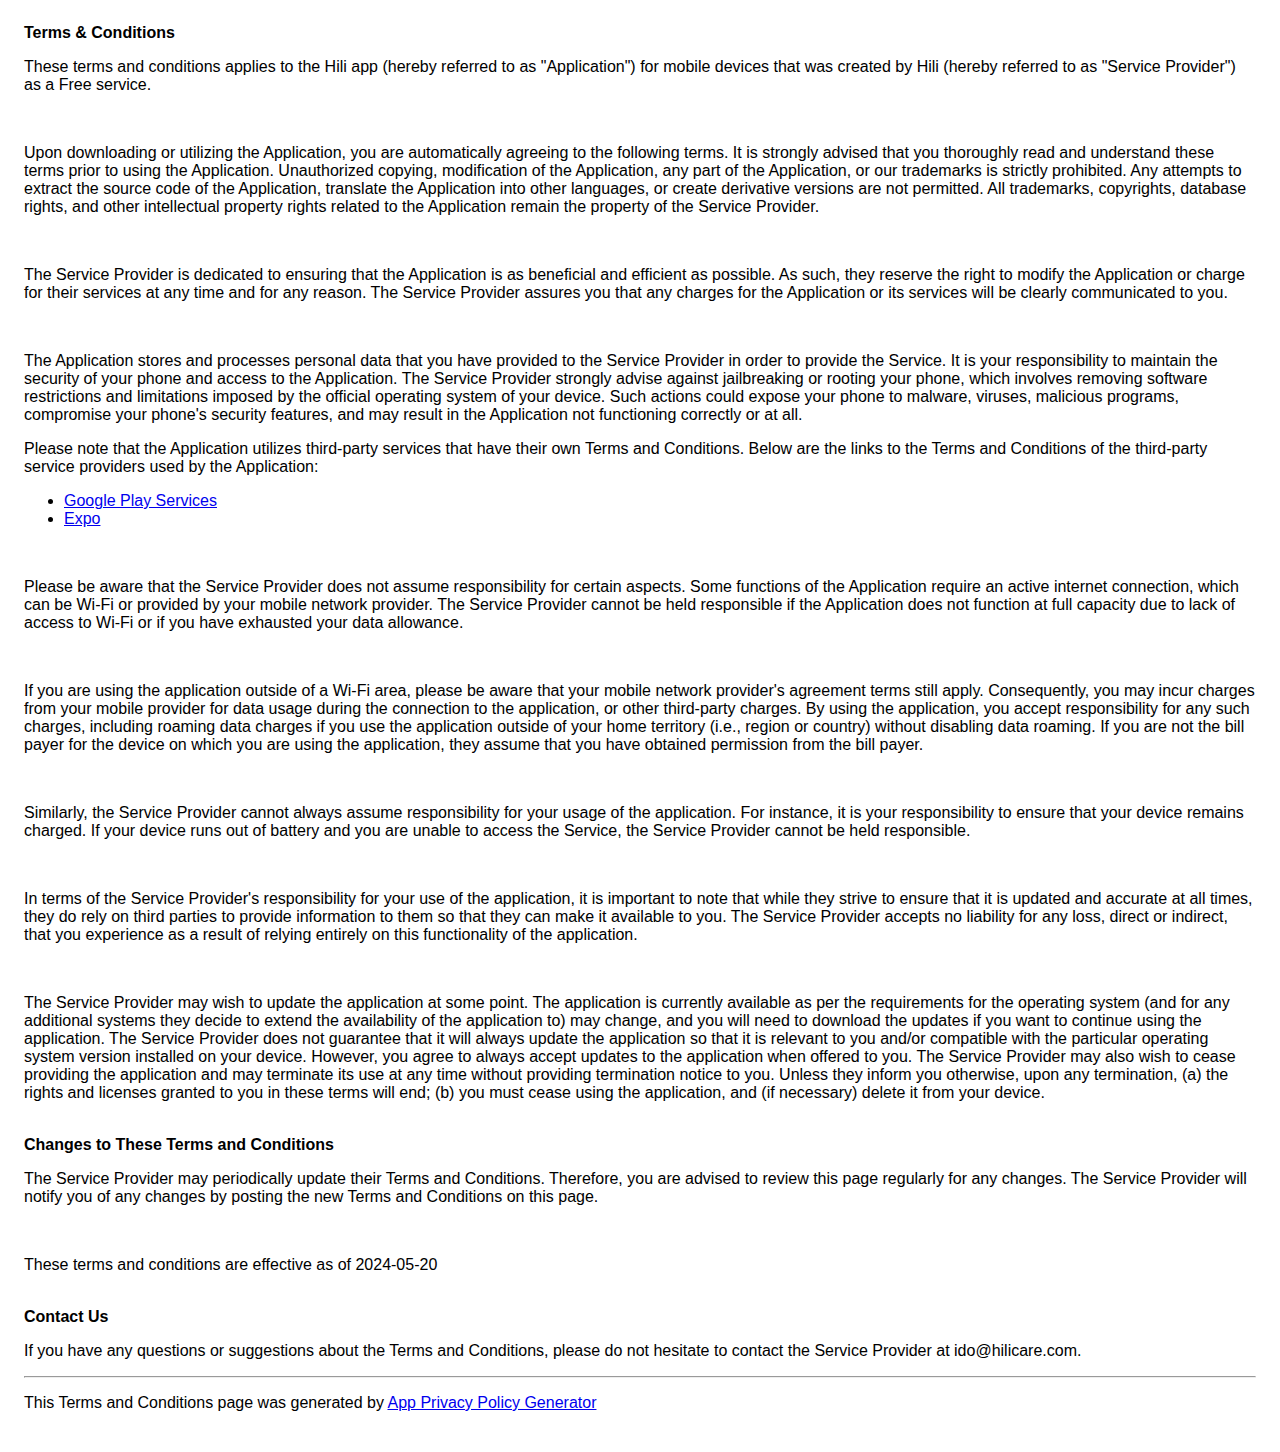
<file: policy.html>
<!DOCTYPE html>
<html>
<head>
    <meta charset='utf-8'>
    <meta name='viewport' content='width=device-width'>
    <title>Terms &amp; Conditions</title>
    <style> body { font-family: 'Helvetica Neue', Helvetica, Arial, sans-serif; padding:1em; } </style>
</head>
<body>
<strong>Terms &amp; Conditions</strong><br><p>These terms and conditions applies to the Hili app (hereby referred to as "Application") for mobile devices that was created by Hili (hereby referred to as "Service Provider") as a Free service.</p><br><p>Upon downloading or utilizing the Application, you are automatically agreeing to the following terms. It is strongly advised that you thoroughly read and understand these terms prior to using the Application. Unauthorized copying, modification of the Application, any part of the Application, or our trademarks is strictly prohibited. Any attempts to extract the source code of the Application, translate the Application into other languages, or create derivative versions are not permitted. All trademarks, copyrights, database rights, and other intellectual property rights related to the Application remain the property of the Service Provider.</p><br><p>The Service Provider is dedicated to ensuring that the Application is as beneficial and efficient as possible. As such, they reserve the right to modify the Application or charge for their services at any time and for any reason. The Service Provider assures you that any charges for the Application or its services will be clearly communicated to you.</p><br><p>The Application stores and processes personal data that you have provided to the Service Provider in order to provide the Service. It is your responsibility to maintain the security of your phone and access to the Application. The Service Provider strongly advise against jailbreaking or rooting your phone, which involves removing software restrictions and limitations imposed by the official operating system of your device. Such actions could expose your phone to malware, viruses, malicious programs, compromise your phone's security features, and may result in the Application not functioning correctly or at all.</p><div><p>Please note that the Application utilizes third-party services that have their own Terms and Conditions. Below are the links to the Terms and Conditions of the third-party service providers used by the Application:</p><ul><li><a href="https://policies.google.com/terms" target="_blank" rel="noopener noreferrer">Google Play Services</a></li><!----><!----><!----><!----><!----><!----><!----><!----><!----><!----><!----><!----><!----><!----><li><a href="https://expo.io/terms" target="_blank" rel="noopener noreferrer">Expo</a></li><!----><!----><!----><!----><!----><!----><!----><!----><!----><!----><!----><!----><!----><!----></ul></div><br><p>Please be aware that the Service Provider does not assume responsibility for certain aspects. Some functions of the Application require an active internet connection, which can be Wi-Fi or provided by your mobile network provider. The Service Provider cannot be held responsible if the Application does not function at full capacity due to lack of access to Wi-Fi or if you have exhausted your data allowance.</p><br><p>If you are using the application outside of a Wi-Fi area, please be aware that your mobile network provider's agreement terms still apply. Consequently, you may incur charges from your mobile provider for data usage during the connection to the application, or other third-party charges. By using the application, you accept responsibility for any such charges, including roaming data charges if you use the application outside of your home territory (i.e., region or country) without disabling data roaming. If you are not the bill payer for the device on which you are using the application, they assume that you have obtained permission from the bill payer.</p><br><p>Similarly, the Service Provider cannot always assume responsibility for your usage of the application. For instance, it is your responsibility to ensure that your device remains charged. If your device runs out of battery and you are unable to access the Service, the Service Provider cannot be held responsible.</p><br><p>In terms of the Service Provider's responsibility for your use of the application, it is important to note that while they strive to ensure that it is updated and accurate at all times, they do rely on third parties to provide information to them so that they can make it available to you. The Service Provider accepts no liability for any loss, direct or indirect, that you experience as a result of relying entirely on this functionality of the application.</p><br><p>The Service Provider may wish to update the application at some point. The application is currently available as per the requirements for the operating system (and for any additional systems they decide to extend the availability of the application to) may change, and you will need to download the updates if you want to continue using the application. The Service Provider does not guarantee that it will always update the application so that it is relevant to you and/or compatible with the particular operating system version installed on your device. However, you agree to always accept updates to the application when offered to you. The Service Provider may also wish to cease providing the application and may terminate its use at any time without providing termination notice to you. Unless they inform you otherwise, upon any termination, (a) the rights and licenses granted to you in these terms will end; (b) you must cease using the application, and (if necessary) delete it from your device.</p><br><strong>Changes to These Terms and Conditions</strong><p>The Service Provider may periodically update their Terms and Conditions. Therefore, you are advised to review this page regularly for any changes. The Service Provider will notify you of any changes by posting the new Terms and Conditions on this page.</p><br><p>These terms and conditions are effective as of 2024-05-20</p><br><strong>Contact Us</strong><p>If you have any questions or suggestions about the Terms and Conditions, please do not hesitate to contact the Service Provider at ido@hilicare.com.</p><hr><p>This Terms and Conditions page was generated by <a href="https://app-privacy-policy-generator.nisrulz.com/" target="_blank" rel="noopener noreferrer">App Privacy Policy Generator</a></p>
</body>
</html>
</file>
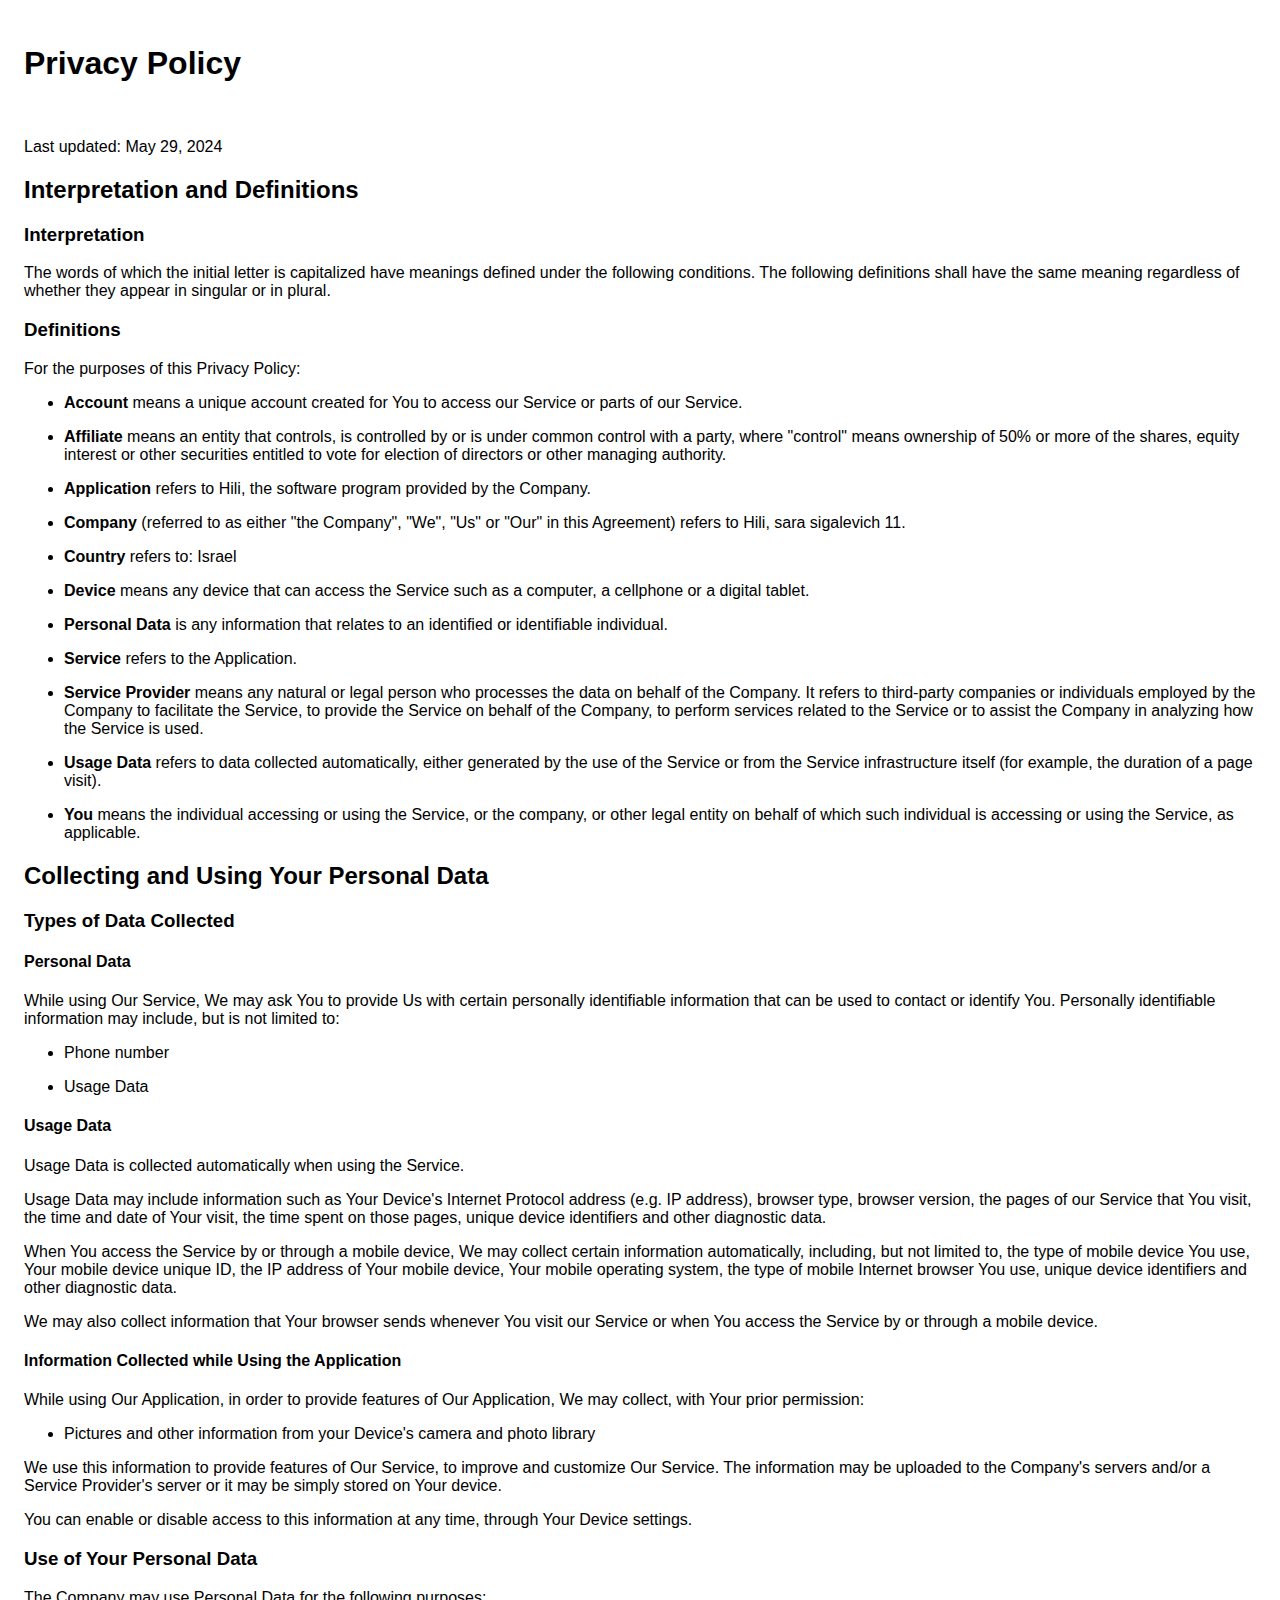
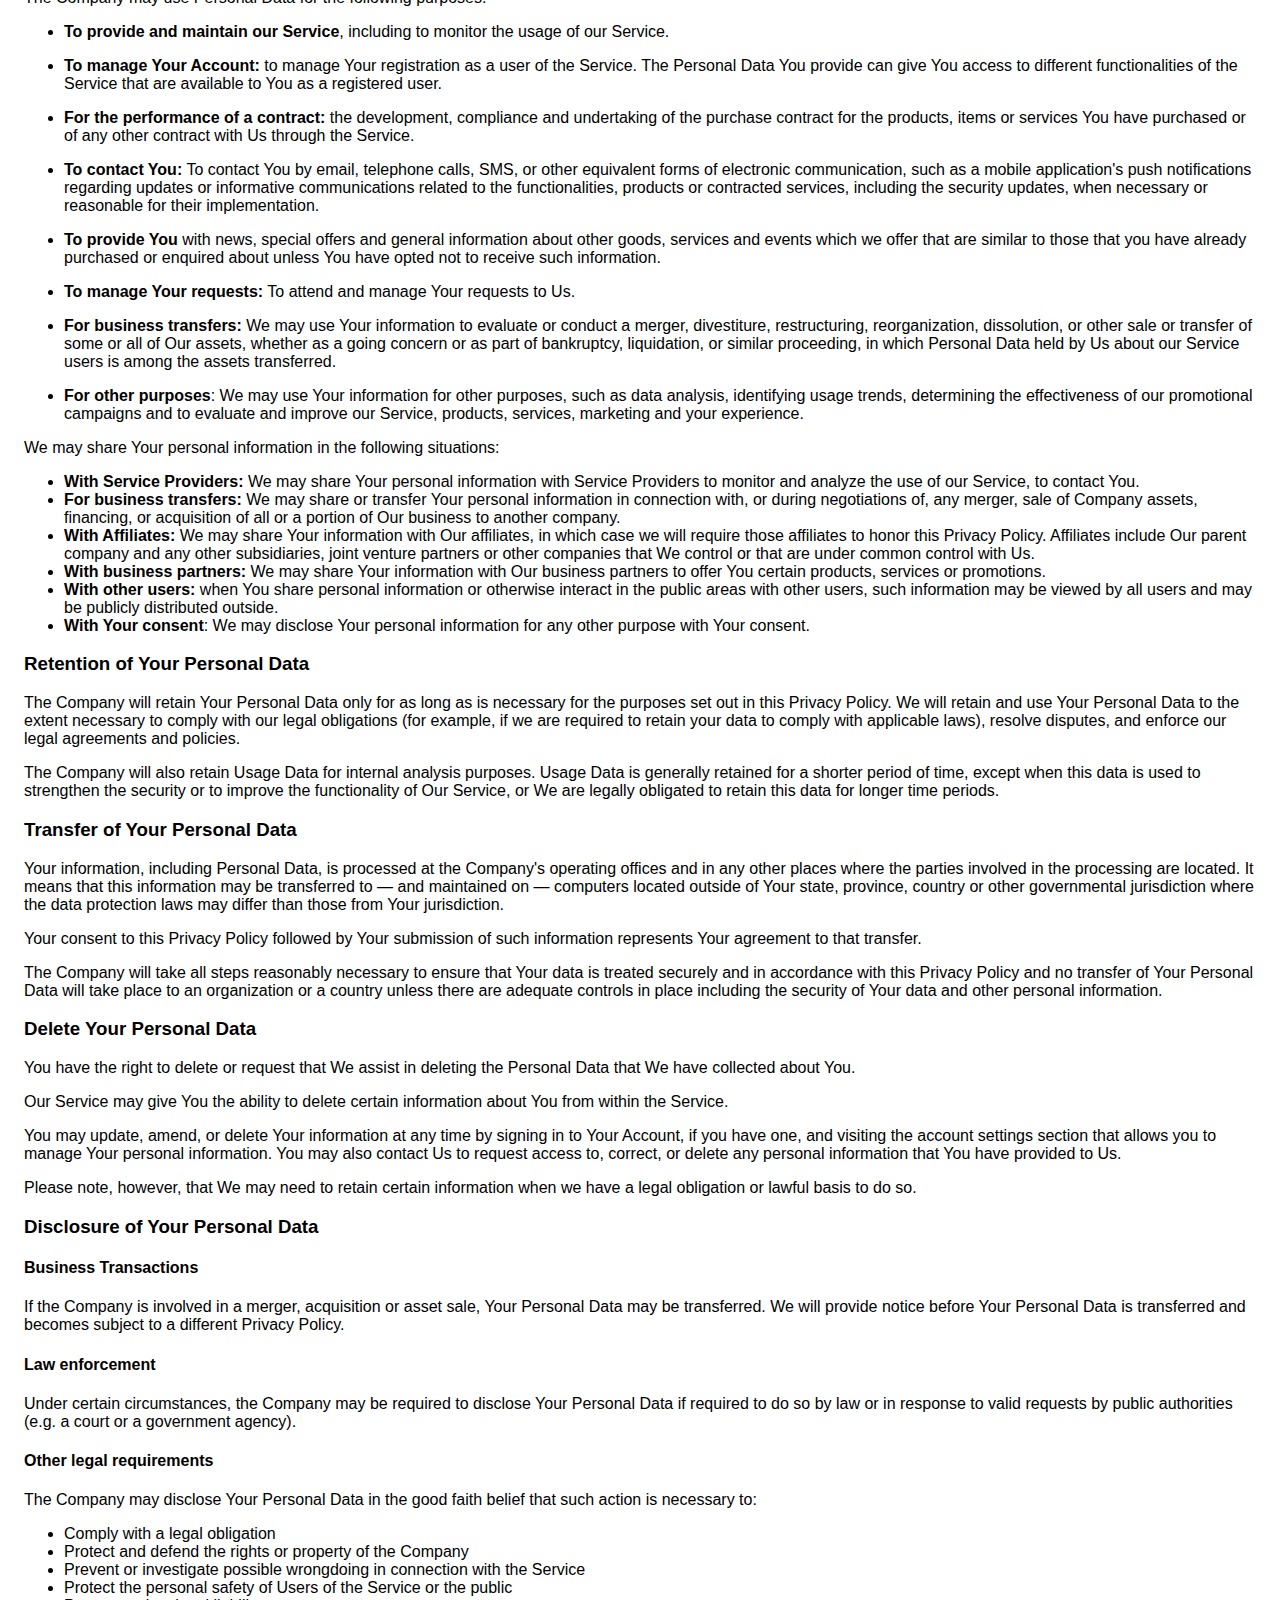
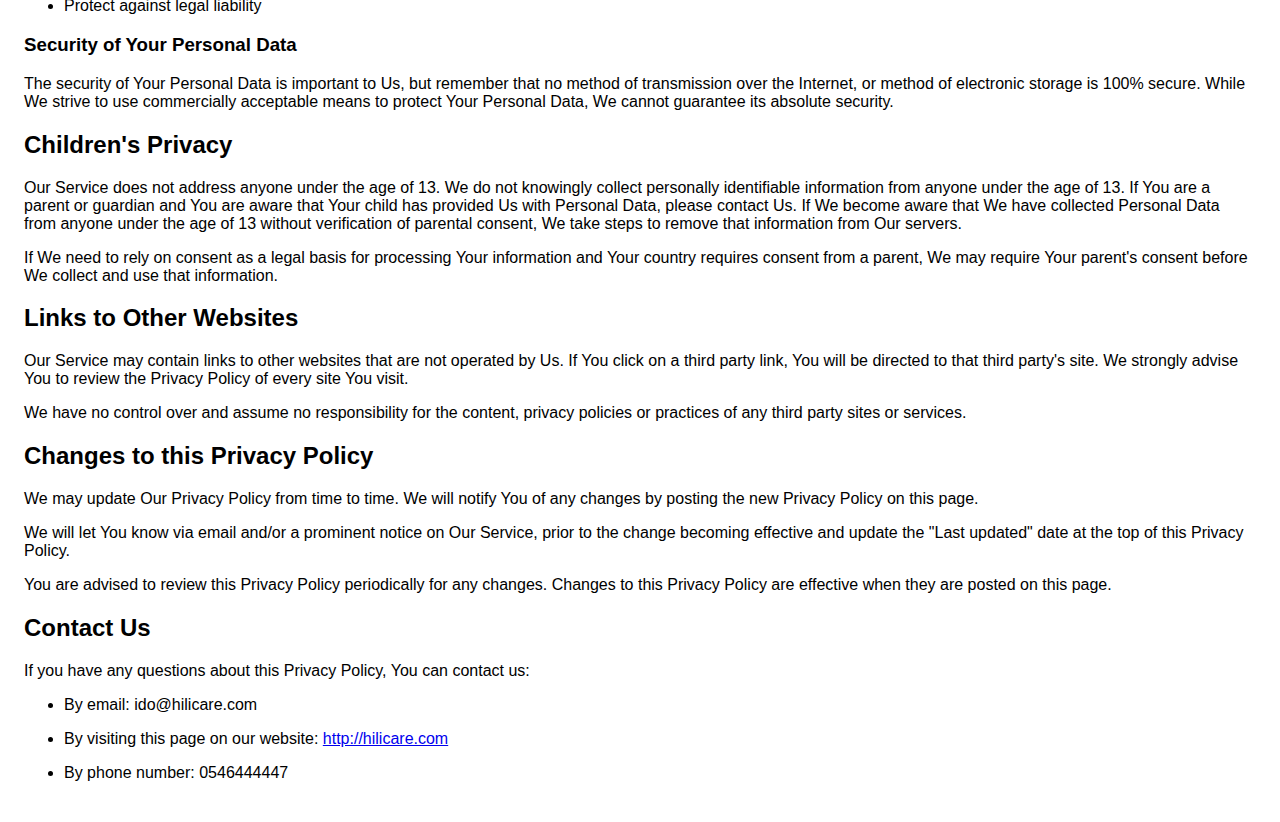
<file: privacy.html>
<!DOCTYPE html>
<html>
<head>
    <meta charset='utf-8'>
    <meta name='viewport' content='width=device-width'>
    <title>Terms &amp; Conditions</title>
    <style> body {
        font-family: 'Helvetica Neue', Helvetica, Arial, sans-serif;
        padding: 1em;
    } </style>
</head>
<body>
<H1>Privacy Policy</H1><br>
    <p>Last updated: May 29, 2024</p>
    <h2>Interpretation and Definitions</h2>
    <h3>Interpretation</h3>
    <p>The words of which the initial letter is capitalized have meanings defined under the following conditions. The following definitions shall have the same meaning regardless of whether they appear in singular or in plural.</p>
    <h3>Definitions</h3>
    <p>For the purposes of this Privacy Policy:</p>
    <ul>
        <li>
            <p><strong>Account</strong> means a unique account created for You to access our Service or parts of our Service.</p>
        </li>
        <li>
            <p><strong>Affiliate</strong> means an entity that controls, is controlled by or is under common control with a party, where "control" means ownership of 50% or more of the shares, equity interest or other securities entitled to vote for election of directors or other managing authority.</p>
        </li>
        <li>
            <p><strong>Application</strong> refers to Hili, the software program provided by the Company.</p>
        </li>
        <li>
            <p><strong>Company</strong> (referred to as either "the Company", "We", "Us" or "Our" in this Agreement) refers to Hili, sara sigalevich 11.</p>
        </li>
        <li>
            <p><strong>Country</strong> refers to: Israel</p>
        </li>
        <li>
            <p><strong>Device</strong> means any device that can access the Service such as a computer, a cellphone or a digital tablet.</p>
        </li>
        <li>
            <p><strong>Personal Data</strong> is any information that relates to an identified or identifiable individual.</p>
        </li>
        <li>
            <p><strong>Service</strong> refers to the Application.</p>
        </li>
        <li>
            <p><strong>Service Provider</strong> means any natural or legal person who processes the data on behalf of the Company. It refers to third-party companies or individuals employed by the Company to facilitate the Service, to provide the Service on behalf of the Company, to perform services related to the Service or to assist the Company in analyzing how the Service is used.</p>
        </li>
        <li>
            <p><strong>Usage Data</strong> refers to data collected automatically, either generated by the use of the Service or from the Service infrastructure itself (for example, the duration of a page visit).</p>
        </li>
        <li>
            <p><strong>You</strong> means the individual accessing or using the Service, or the company, or other legal entity on behalf of which such individual is accessing or using the Service, as applicable.</p>
        </li>
    </ul>
    <h2>Collecting and Using Your Personal Data</h2>
    <h3>Types of Data Collected</h3>
    <h4>Personal Data</h4>
    <p>While using Our Service, We may ask You to provide Us with certain personally identifiable information that can be used to contact or identify You. Personally identifiable information may include, but is not limited to:</p>
    <ul>
        <li>
            <p>Phone number</p>
        </li>
        <li>
            <p>Usage Data</p>
        </li>
    </ul>
    <h4>Usage Data</h4>
    <p>Usage Data is collected automatically when using the Service.</p>
    <p>Usage Data may include information such as Your Device's Internet Protocol address (e.g. IP address), browser type, browser version, the pages of our Service that You visit, the time and date of Your visit, the time spent on those pages, unique device identifiers and other diagnostic data.</p>
    <p>When You access the Service by or through a mobile device, We may collect certain information automatically, including, but not limited to, the type of mobile device You use, Your mobile device unique ID, the IP address of Your mobile device, Your mobile operating system, the type of mobile Internet browser You use, unique device identifiers and other diagnostic data.</p>
    <p>We may also collect information that Your browser sends whenever You visit our Service or when You access the Service by or through a mobile device.</p>
    <h4>Information Collected while Using the Application</h4>
    <p>While using Our Application, in order to provide features of Our Application, We may collect, with Your prior permission:</p>
    <ul>
        <li>Pictures and other information from your Device's camera and photo library</li>
    </ul>
    <p>We use this information to provide features of Our Service, to improve and customize Our Service. The information may be uploaded to the Company's servers and/or a Service Provider's server or it may be simply stored on Your device.</p>
    <p>You can enable or disable access to this information at any time, through Your Device settings.</p>
    <h3>Use of Your Personal Data</h3>
    <p>The Company may use Personal Data for the following purposes:</p>
    <ul>
        <li>
            <p><strong>To provide and maintain our Service</strong>, including to monitor the usage of our Service.</p>
        </li>
        <li>
            <p><strong>To manage Your Account:</strong> to manage Your registration as a user of the Service. The Personal Data You provide can give You access to different functionalities of the Service that are available to You as a registered user.</p>
        </li>
        <li>
            <p><strong>For the performance of a contract:</strong> the development, compliance and undertaking of the purchase contract for the products, items or services You have purchased or of any other contract with Us through the Service.</p>
        </li>
        <li>
            <p><strong>To contact You:</strong> To contact You by email, telephone calls, SMS, or other equivalent forms of electronic communication, such as a mobile application's push notifications regarding updates or informative communications related to the functionalities, products or contracted services, including the security updates, when necessary or reasonable for their implementation.</p>
        </li>
        <li>
            <p><strong>To provide You</strong> with news, special offers and general information about other goods, services and events which we offer that are similar to those that you have already purchased or enquired about unless You have opted not to receive such information.</p>
        </li>
        <li>
            <p><strong>To manage Your requests:</strong> To attend and manage Your requests to Us.</p>
        </li>
        <li>
            <p><strong>For business transfers:</strong> We may use Your information to evaluate or conduct a merger, divestiture, restructuring, reorganization, dissolution, or other sale or transfer of some or all of Our assets, whether as a going concern or as part of bankruptcy, liquidation, or similar proceeding, in which Personal Data held by Us about our Service users is among the assets transferred.</p>
        </li>
        <li>
            <p><strong>For other purposes</strong>: We may use Your information for other purposes, such as data analysis, identifying usage trends, determining the effectiveness of our promotional campaigns and to evaluate and improve our Service, products, services, marketing and your experience.</p>
        </li>
    </ul>
    <p>We may share Your personal information in the following situations:</p>
    <ul>
        <li><strong>With Service Providers:</strong> We may share Your personal information with Service Providers to monitor and analyze the use of our Service, to contact You.</li>
        <li><strong>For business transfers:</strong> We may share or transfer Your personal information in connection with, or during negotiations of, any merger, sale of Company assets, financing, or acquisition of all or a portion of Our business to another company.</li>
        <li><strong>With Affiliates:</strong> We may share Your information with Our affiliates, in which case we will require those affiliates to honor this Privacy Policy. Affiliates include Our parent company and any other subsidiaries, joint venture partners or other companies that We control or that are under common control with Us.</li>
        <li><strong>With business partners:</strong> We may share Your information with Our business partners to offer You certain products, services or promotions.</li>
        <li><strong>With other users:</strong> when You share personal information or otherwise interact in the public areas with other users, such information may be viewed by all users and may be publicly distributed outside.</li>
        <li><strong>With Your consent</strong>: We may disclose Your personal information for any other purpose with Your consent.</li>
    </ul>
    <h3>Retention of Your Personal Data</h3>
    <p>The Company will retain Your Personal Data only for as long as is necessary for the purposes set out in this Privacy Policy. We will retain and use Your Personal Data to the extent necessary to comply with our legal obligations (for example, if we are required to retain your data to comply with applicable laws), resolve disputes, and enforce our legal agreements and policies.</p>
    <p>The Company will also retain Usage Data for internal analysis purposes. Usage Data is generally retained for a shorter period of time, except when this data is used to strengthen the security or to improve the functionality of Our Service, or We are legally obligated to retain this data for longer time periods.</p>
    <h3>Transfer of Your Personal Data</h3>
    <p>Your information, including Personal Data, is processed at the Company's operating offices and in any other places where the parties involved in the processing are located. It means that this information may be transferred to — and maintained on — computers located outside of Your state, province, country or other governmental jurisdiction where the data protection laws may differ than those from Your jurisdiction.</p>
    <p>Your consent to this Privacy Policy followed by Your submission of such information represents Your agreement to that transfer.</p>
    <p>The Company will take all steps reasonably necessary to ensure that Your data is treated securely and in accordance with this Privacy Policy and no transfer of Your Personal Data will take place to an organization or a country unless there are adequate controls in place including the security of Your data and other personal information.</p>
    <h3>Delete Your Personal Data</h3>
    <p>You have the right to delete or request that We assist in deleting the Personal Data that We have collected about You.</p>
    <p>Our Service may give You the ability to delete certain information about You from within the Service.</p>
    <p>You may update, amend, or delete Your information at any time by signing in to Your Account, if you have one, and visiting the account settings section that allows you to manage Your personal information. You may also contact Us to request access to, correct, or delete any personal information that You have provided to Us.</p>
    <p>Please note, however, that We may need to retain certain information when we have a legal obligation or lawful basis to do so.</p>
    <h3>Disclosure of Your Personal Data</h3>
    <h4>Business Transactions</h4>
    <p>If the Company is involved in a merger, acquisition or asset sale, Your Personal Data may be transferred. We will provide notice before Your Personal Data is transferred and becomes subject to a different Privacy Policy.</p>
    <h4>Law enforcement</h4>
    <p>Under certain circumstances, the Company may be required to disclose Your Personal Data if required to do so by law or in response to valid requests by public authorities (e.g. a court or a government agency).</p>
    <h4>Other legal requirements</h4>
    <p>The Company may disclose Your Personal Data in the good faith belief that such action is necessary to:</p>
    <ul>
        <li>Comply with a legal obligation</li>
        <li>Protect and defend the rights or property of the Company</li>
        <li>Prevent or investigate possible wrongdoing in connection with the Service</li>
        <li>Protect the personal safety of Users of the Service or the public</li>
        <li>Protect against legal liability</li>
    </ul>
    <h3>Security of Your Personal Data</h3>
    <p>The security of Your Personal Data is important to Us, but remember that no method of transmission over the Internet, or method of electronic storage is 100% secure. While We strive to use commercially acceptable means to protect Your Personal Data, We cannot guarantee its absolute security.</p>
    <h2>Children's Privacy</h2>
    <p>Our Service does not address anyone under the age of 13. We do not knowingly collect personally identifiable information from anyone under the age of 13. If You are a parent or guardian and You are aware that Your child has provided Us with Personal Data, please contact Us. If We become aware that We have collected Personal Data from anyone under the age of 13 without verification of parental consent, We take steps to remove that information from Our servers.</p>
    <p>If We need to rely on consent as a legal basis for processing Your information and Your country requires consent from a parent, We may require Your parent's consent before We collect and use that information.</p>
    <h2>Links to Other Websites</h2>
    <p>Our Service may contain links to other websites that are not operated by Us. If You click on a third party link, You will be directed to that third party's site. We strongly advise You to review the Privacy Policy of every site You visit.</p>
    <p>We have no control over and assume no responsibility for the content, privacy policies or practices of any third party sites or services.</p>
    <h2>Changes to this Privacy Policy</h2>
    <p>We may update Our Privacy Policy from time to time. We will notify You of any changes by posting the new Privacy Policy on this page.</p>
    <p>We will let You know via email and/or a prominent notice on Our Service, prior to the change becoming effective and update the "Last updated" date at the top of this Privacy Policy.</p>
    <p>You are advised to review this Privacy Policy periodically for any changes. Changes to this Privacy Policy are effective when they are posted on this page.</p>
    <h2>Contact Us</h2>
    <p>If you have any questions about this Privacy Policy, You can contact us:</p>
    <ul>
        <li>
            <p>By email: ido@hilicare.com</p>
        </li>
        <li>
            <p>By visiting this page on our website: <a href="http://hilicare.com" rel="external nofollow noopener" target="_blank">http://hilicare.com</a></p>
        </li>
        <li>
            <p>By phone number: 0546444447</p>
        </li>
    </ul>
</body>
</html>
</file>
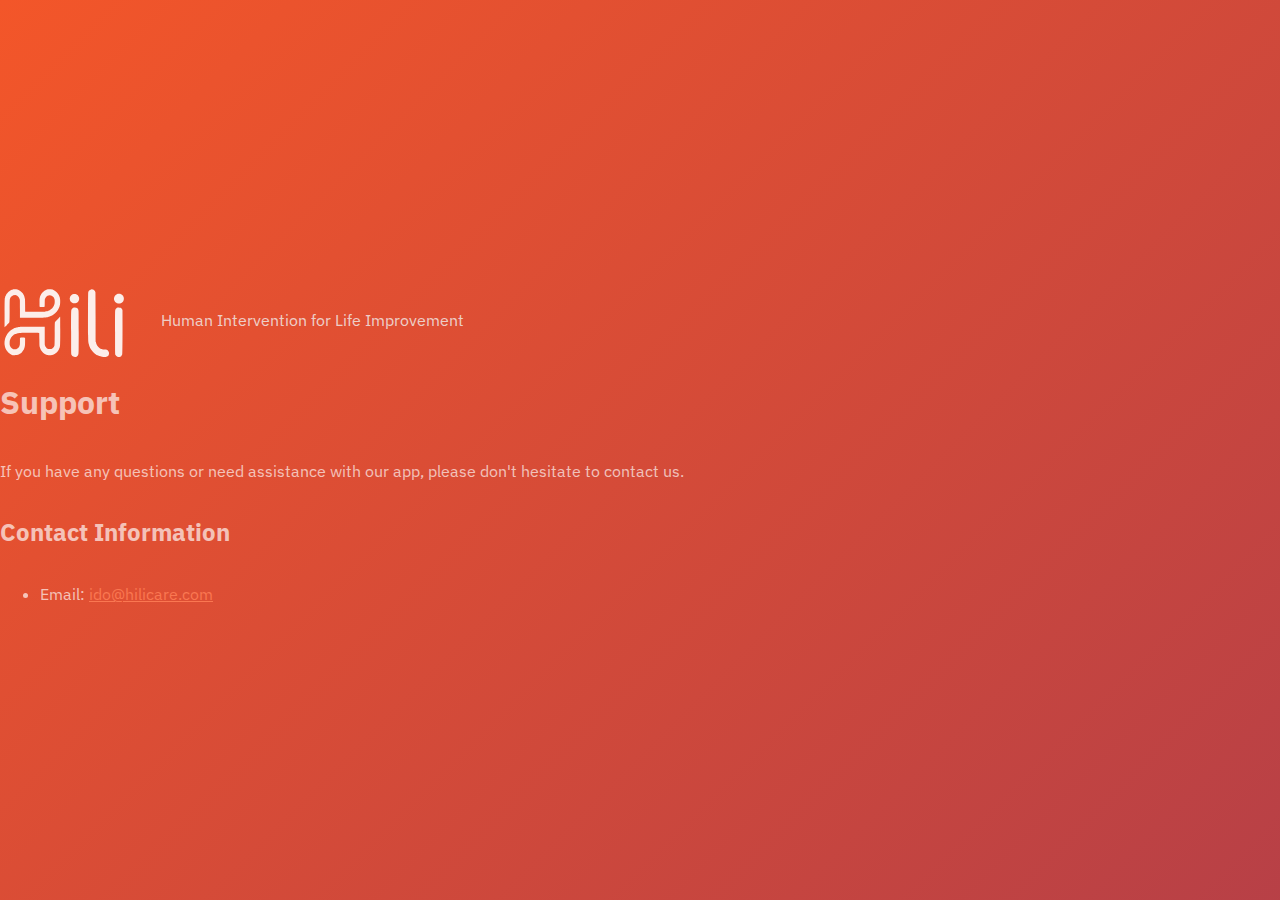
<file: support.html>
<!DOCTYPE html>
<html lang="en">
<head>
    <meta charset="UTF-8">
    <meta name="viewport" content="width=device-width, initial-scale=1.0">
    <link href="https://fonts.googleapis.com/css2?family=IBM+Plex+Sans:wght@200;300;400;500;700&amp;display=swap" rel="stylesheet">
    <link rel="stylesheet" type="text/css" href="style.css">
    <title>Hili - Support</title>
</head>
<body style="color:#fffa">
<div style="display: flex;gap:32px;align-items: center">
    <img  src="[data-uri]" style="height: 80px;opacity: 0.9">
    <div style="color:#f1f1f1cc">Human Intervention for Life Improvement</div>


</div>
<h1>Support</h1>
<p>If you have any questions or need assistance with our app, please don't hesitate to contact us.</p>
<h2>Contact Information</h2>
<ul>
    <li>Email: <a style="color:#fa7751" href="mailto:ido@hilicare.com">ido@hilicare.com</a></li>
</ul>
</body>
</html>
</file>
<file: style.css>
body {
    background: linear-gradient(-45deg, #4e2c46, #7c2a64, #f35629);
    background-size: 400% 400%;
    animation: gradient 15s ease infinite;
    height: 100vh;
    margin: 0;
    display: flex;
    justify-content: center;
    padding: 0;
    flex-direction: column;
    font-family: "IBM Plex Sans", serif;
}
@keyframes gradient {
    0% {
        background-position: 0% 80%;
    }
    50% {
        background-position: 100% 20%;
    }
    100% {
        background-position: 0% 80%;
    }
}
</file>
